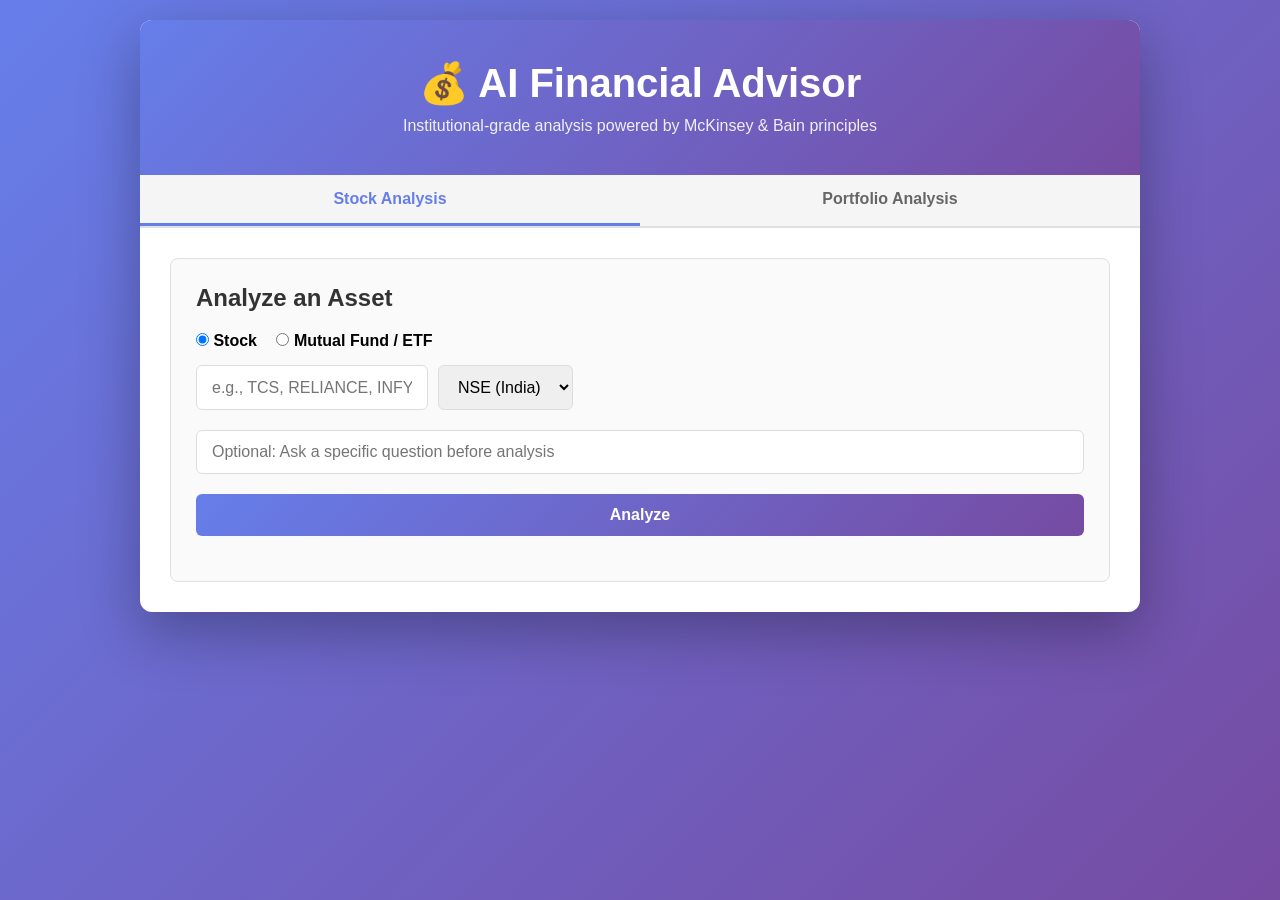
<file: backup/index.html>
<!DOCTYPE html>
<html lang="en">
<head>
    <meta charset="UTF-8">
    <meta name="viewport" content="width=device-width, initial-scale=1.0">
    <title>AI Financial Advisor</title>
    <link rel="stylesheet" href="style.css">
</head>
<body>
    <div class="container">
        <!-- Header -->
        <header class="header">
            <h1>💰 AI Financial Advisor</h1>
            <p class="subtitle">Institutional-grade analysis powered by McKinsey & Bain principles</p>
        </header>

        <!-- Navigation Tabs -->
        <nav class="tabs">
            <button class="tab-btn active" data-tab="stock-tab">Stock Analysis</button>
            <button class="tab-btn" data-tab="portfolio-tab">Portfolio Analysis</button>
        </nav>

        <!-- STOCK ANALYSIS TAB -->
        <section id="stock-tab" class="tab-content active">
            <div class="panel">
                <h2>Analyze an Asset</h2>
                
                <!-- Radio Buttons for Stock vs Mutual Fund -->
                <div style="margin-bottom: 15px;">
                    <label style="margin-right: 15px; font-weight: bold; cursor: pointer;">
                        <input type="radio" name="asset_type" value="stock" checked onchange="toggleHelpText()"> Stock
                    </label>
                    <label style="font-weight: bold; cursor: pointer;">
                        <input type="radio" name="asset_type" value="fund" onchange="toggleHelpText()"> Mutual Fund / ETF
                    </label>
                </div>

                <div class="input-group">
                    <input type="text" id="stock-symbol" placeholder="e.g., TCS, RELIANCE, INFY" />
                    <select id="stock-exchange">
                        <option value="NSE">NSE (India)</option>
                        <option value="BSE">BSE (India)</option>
                        <option value="">US Market</option>
                    </select>
                </div>
                
                <!-- Dynamic Help Text for Mutual Funds -->
                <div id="fund-help-text" style="display: none; font-size: 0.85em; color: #666; margin-top: -10px; margin-bottom: 15px; padding: 10px; background: #f8f9fa; border-radius: 5px; border-left: 3px solid #007bff;">
                    For Indian Mutual Funds, you must use the exact Yahoo Finance ticker.<br>
                    Examples: <strong>0P0000YWL1.BO</strong> (Parag Parikh Flexi), <strong>0P0000XW8F.BO</strong> (Motilal Oswal Midcap).<br>
                    <a href="https://finance.yahoo.com/mutualfunds/" target="_blank" style="color: #007bff; text-decoration: none; font-weight: bold; display: inline-block; margin-top: 5px;">🔍 Find your Mutual Fund ticker on Yahoo Finance</a>
                </div>

                <div class="input-group" style="margin-top: 15px;">
                    <input type="text" id="stock-question" placeholder="Optional: Ask a specific question before analysis" />
                    <button id="analyze-stock-btn" class="btn btn-primary" style="margin-top: 10px; width: 100%;">Analyze</button>
                </div>

                <div id="stock-loading" class="loading hidden" style="margin-top: 15px;">⏳ Fetching data and analysis...</div>
                <div id="stock-error" class="error hidden" style="margin-top: 15px;"></div>
                
                <!-- Result div -->
                <div id="stock-result" class="result hidden" style="margin-top: 20px;"></div>

                <!-- NEW: Follow-up Chat Box (Hidden until analysis is done) -->
                <div id="stock-chat-container" class="hidden" style="margin-top: 20px; border-top: 2px solid #eee; padding-top: 20px;">
                    <h3>Ask a follow-up question about this asset</h3>
                    <div id="stock-chat-history" style="max-height: 200px; overflow-y: auto; margin-bottom: 15px; background: #f9f9f9; padding: 10px; border-radius: 5px;"></div>
                    
                    <div style="display: flex; gap: 10px;">
                        <input type="text" id="followup-question" placeholder="e.g., How will inflation affect this?" style="flex: 1; padding: 10px; border: 1px solid #ccc; border-radius: 4px;">
                        <button id="ask-followup-btn" class="btn btn-primary" style="padding: 10px 20px;">Ask</button>
                    </div>
                    <div id="followup-loading" class="hidden" style="color: #666; margin-top: 10px;">⏳ AI is thinking...</div>
                </div>

            </div>
        </section>

        <!-- PORTFOLIO ANALYSIS TAB -->
        <section id="portfolio-tab" class="tab-content hidden">
            <div class="panel">
                <h2>Analyze Your Portfolio</h2>
                <div class="input-group">
                    <input type="text" id="portfolio-question" placeholder="Optional: Ask about your portfolio strategy" style="width: 100%; margin-bottom: 10px;" />
                    <button id="analyze-portfolio-btn" class="btn btn-primary" style="width: 100%;">Analyze Portfolio</button>
                </div>
                <div id="portfolio-loading" class="loading hidden" style="margin-top: 15px;">⏳ Fetching portfolio and analysis...</div>
                <div id="portfolio-error" class="error hidden" style="margin-top: 15px;"></div>
                <div id="portfolio-result" class="result hidden" style="margin-top: 20px;"></div>
            </div>
        </section>
    </div>

    <script src="script.js"></script>

    <!-- Script to toggle the UI based on Stock vs Fund selection -->
    <script>
        function toggleHelpText() {
            const isFund = document.querySelector('input[name="asset_type"]:checked').value === 'fund';
            
            // Show/hide help text
            document.getElementById('fund-help-text').style.display = isFund ? 'block' : 'none';
            
            // Show/hide the exchange dropdown (Funds usually require the user to type the .BO/.NS suffix directly in the ticker)
            document.getElementById('stock-exchange').style.display = isFund ? 'none' : 'inline-block';
            
            // Update the placeholder to guide the user
            const inputEl = document.getElementById('stock-symbol');
            if (isFund) {
                inputEl.placeholder = "Enter exact Mutual Fund ticker (e.g., 0P0000YWL1.BO)";
            } else {
                inputEl.placeholder = "e.g., TCS, RELIANCE, INFY";
            }
        }
    </script>
</body>
</html>
</file>
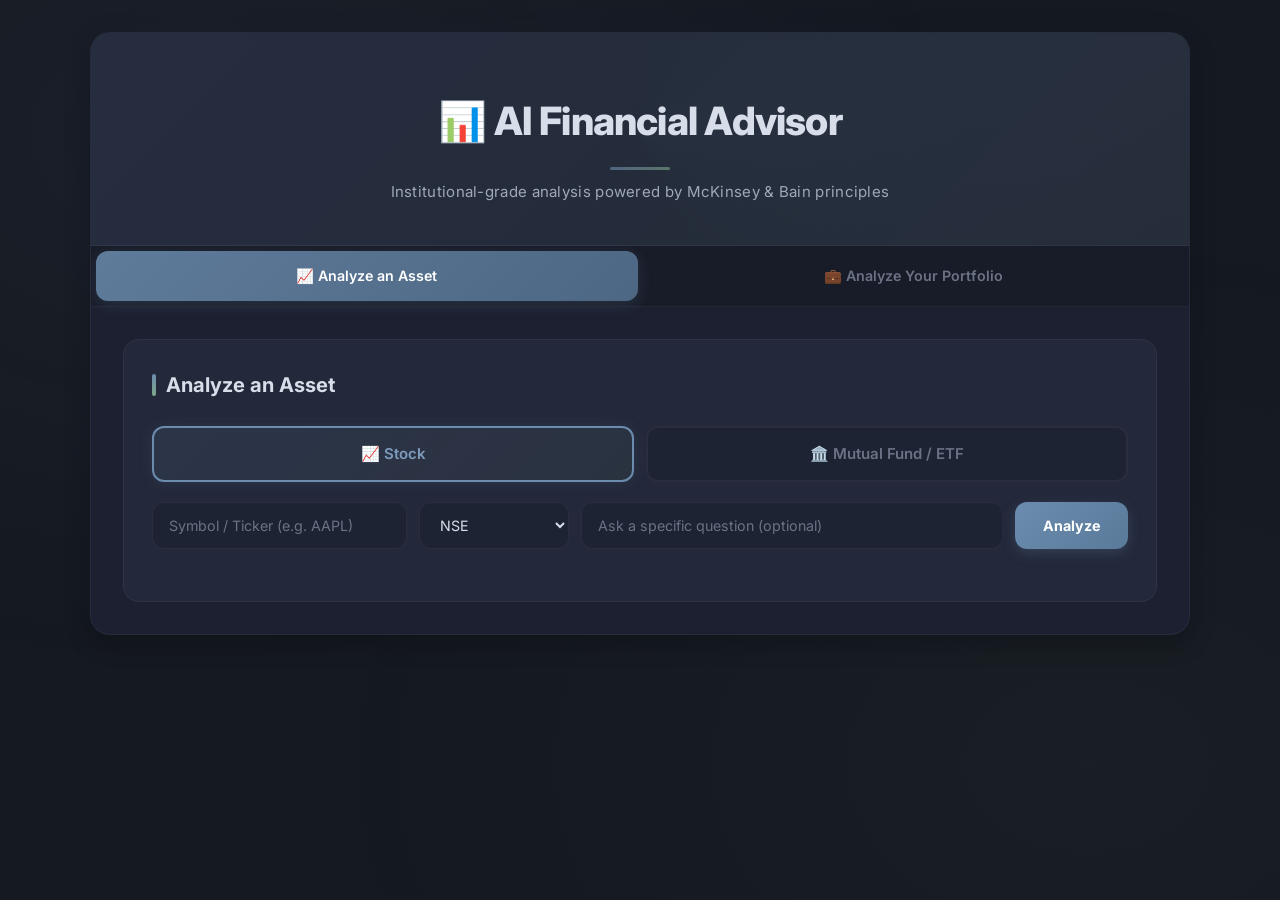
<file: index (4).html>
<!DOCTYPE html>
<html lang="en">
<head>
  <meta charset="UTF-8" />
  <meta name="viewport" content="width=device-width, initial-scale=1.0"/>
  <title>AI Financial Advisor</title>
  <link rel="preconnect" href="https://fonts.googleapis.com">
  <link rel="preconnect" href="https://fonts.gstatic.com" crossorigin>
  <link href="https://fonts.googleapis.com/css2?family=Inter:wght@300;400;500;600;700;800&family=JetBrains+Mono:wght@400;500&display=swap" rel="stylesheet">
  <link rel="stylesheet" href="style.css" />
</head>
<body>

  <div class="container">

    <!-- Header -->
    <header>
      <h1>📊 AI Financial Advisor</h1>
      <p class="subtitle">Institutional-grade analysis powered by McKinsey & Bain principles</p>
    </header>

    <!-- Tabs Navigation -->
    <div class="tabs">
      <button class="tab-btn active" data-tab="analyze-asset">
        <span>📈 Analyze an Asset</span>
      </button>
      <button class="tab-btn" data-tab="analyze-portfolio">
        <span>💼 Analyze Your Portfolio</span>
      </button>
    </div>

    <!-- Tab: Analyze an Asset -->
    <div class="tab-content active" id="analyze-asset">
      <div class="panel">
        <h2>Analyze an Asset</h2>

        <!-- Asset Type Selector -->
        <div class="asset-type-selector">
          <input type="radio" name="asset_type" id="asset-stock" value="stock" checked />
          <label for="asset-stock">📈 Stock</label>
          <input type="radio" name="asset_type" id="asset-fund" value="fund" />
          <label for="asset-fund">🏛️ Mutual Fund / ETF</label>
        </div>

        <!-- Input Group -->
        <div class="input-group">
          <input type="text" id="stock-symbol" placeholder="Symbol / Ticker (e.g. AAPL)" />
          <select id="stock-exchange">
            <option value="NSE">NSE</option>
            <option value="BSE">BSE</option>
            <option value="NYSE">NYSE</option>
            <option value="NASDAQ">NASDAQ</option>
          </select>
          <input type="text" id="stock-question" placeholder="Ask a specific question (optional)" />
          <button class="btn btn-primary" id="analyze-stock-btn">Analyze</button>
        </div>

        <!-- Loading -->
        <div class="loading hidden" id="stock-loading">
          Fetching data and analysis...
        </div>

        <!-- Error -->
        <div class="error hidden" id="stock-error"></div>

        <!-- Result -->
        <div class="result hidden" id="stock-result"></div>

        <!-- Follow-up Chat -->
        <div class="hidden" id="stock-chat-container">
          <h3>💬 Ask a follow-up question about this asset</h3>
          <div class="input-group">
            <input type="text" id="followup-question" placeholder="e.g. What are the main risks?" />
            <button class="btn btn-primary" id="ask-followup-btn">Ask AI</button>
          </div>
          <div class="loading hidden" id="followup-loading">AI is thinking...</div>
          <div id="stock-chat-history"></div>
        </div>
      </div>
    </div>

    <!-- Tab: Analyze Your Portfolio -->
    <div class="tab-content" id="analyze-portfolio">
      <div class="panel">
        <h2>Analyze Your Portfolio</h2>

        <div class="input-group">
          <input type="text" id="portfolio-question" placeholder="Ask about your portfolio (optional)" />
          <button class="btn btn-primary" id="analyze-portfolio-btn">Analyze Portfolio</button>
        </div>

        <!-- Loading -->
        <div class="loading hidden" id="portfolio-loading">
          Fetching portfolio and analysis...
        </div>

        <!-- Error -->
        <div class="error hidden" id="portfolio-error"></div>

        <!-- Result -->
        <div class="result hidden" id="portfolio-result"></div>
      </div>
    </div>

  </div>

  <script src="script.js"></script>
</body>
</html>
</file>
<file: backup/style.css>
* {
    margin: 0;
    padding: 0;
    box-sizing: border-box;
}

body {
    font-family: -apple-system, BlinkMacSystemFont, 'Segoe UI', Roboto, Oxygen, Ubuntu, Cantarell, sans-serif;
    background: linear-gradient(135deg, #667eea 0%, #764ba2 100%);
    min-height: 100vh;
    padding: 20px;
}

.container {
    max-width: 1000px;
    margin: 0 auto;
    background: white;
    border-radius: 12px;
    box-shadow: 0 20px 60px rgba(0, 0, 0, 0.3);
    overflow: hidden;
}

header {
    background: linear-gradient(135deg, #667eea 0%, #764ba2 100%);
    color: white;
    padding: 40px 20px;
    text-align: center;
}

header h1 {
    font-size: 2.5em;
    margin-bottom: 10px;
}

.subtitle {
    font-size: 1em;
    opacity: 0.9;
}

/* Tabs Navigation */
.tabs {
    display: flex;
    border-bottom: 2px solid #e0e0e0;
    background: #f5f5f5;
}

.tab-btn {
    flex: 1;
    padding: 15px;
    border: none;
    background: transparent;
    cursor: pointer;
    font-size: 1em;
    font-weight: 600;
    color: #666;
    transition: all 0.3s ease;
    border-bottom: 3px solid transparent;
}

.tab-btn:hover {
    background: #efefef;
}

.tab-btn.active {
    color: #667eea;
    border-bottom-color: #667eea;
}

/* Tab Content */
.tab-content {
    display: none;
    padding: 30px;
}

.tab-content.active {
    display: block;
}

.panel {
    background: #fafafa;
    padding: 25px;
    border-radius: 8px;
    border: 1px solid #e0e0e0;
}

.panel h2 {
    margin-bottom: 20px;
    color: #333;
    font-size: 1.5em;
}

/* Input Group */
.input-group {
    display: flex;
    gap: 10px;
    flex-wrap: wrap;
    margin-bottom: 20px;
}

.input-group input,
.input-group select {
    padding: 12px 15px;
    border: 1px solid #ddd;
    border-radius: 6px;
    font-size: 1em;
    transition: border-color 0.3s;
}

.input-group input:focus,
.input-group select:focus {
    outline: none;
    border-color: #667eea;
    box-shadow: 0 0 5px rgba(102, 126, 234, 0.3);
}

#stock-symbol {
    flex: 0 1 150px;
}

#stock-exchange {
    flex: 0 1 100px;
}

#stock-question,
#portfolio-question {
    flex: 1;
    min-width: 200px;
}

/* Buttons */
.btn {
    padding: 12px 24px;
    border: none;
    border-radius: 6px;
    font-size: 1em;
    font-weight: 600;
    cursor: pointer;
    transition: all 0.3s ease;
}

.btn-primary {
    background: linear-gradient(135deg, #667eea 0%, #764ba2 100%);
    color: white;
}

.btn-primary:hover {
    transform: translateY(-2px);
    box-shadow: 0 10px 20px rgba(102, 126, 234, 0.3);
}

.btn-primary:active {
    transform: translateY(0);
}

/* Loading, Error, Result */
.loading,
.error,
.result {
    margin-top: 20px;
    padding: 20px;
    border-radius: 8px;
}

.hidden {
    display: none !important;
}

.loading {
    background: #e3f2fd;
    color: #1976d2;
    border-left: 4px solid #1976d2;
}

.error {
    background: #ffebee;
    color: #c62828;
    border-left: 4px solid #c62828;
}

.result {
    background: #f1f8e9;
    color: #33691e;
    border-left: 4px solid #558b2f;
}

/* Analysis Cards */
.analysis-card {
    background: white;
    border: 1px solid #e0e0e0;
    border-radius: 8px;
    padding: 20px;
    margin: 15px 0;
    box-shadow: 0 2px 8px rgba(0, 0, 0, 0.1);
}

.analysis-card h3 {
    color: #667eea;
    margin-bottom: 10px;
    font-size: 1.2em;
}

.analysis-card p {
    line-height: 1.6;
    color: #555;
    margin: 8px 0;
}

.analysis-card ul {
    margin-left: 20px;
    margin-top: 10px;
}

.analysis-card li {
    margin: 8px 0;
    color: #555;
}

.risk-high {
    color: #c62828;
    font-weight: 600;
}

.risk-medium {
    color: #f57c00;
    font-weight: 600;
}

.risk-low {
    color: #388e3c;
    font-weight: 600;
}

.recommendation {
    background: #f3e5f5;
    border-left: 4px solid #764ba2;
    padding: 15px;
    border-radius: 4px;
    margin: 15px 0;
    font-weight: 600;
    color: #764ba2;
}

/* Stock Data Table */
.stock-data-table {
    width: 100%;
    border-collapse: collapse;
    margin: 15px 0;
    background: white;
}

.stock-data-table th,
.stock-data-table td {
    padding: 12px;
    text-align: left;
    border-bottom: 1px solid #ddd;
}

.stock-data-table th {
    background: #667eea;
    color: white;
    font-weight: 600;
}

.stock-data-table tr:hover {
    background: #f5f5f5;
}

/* Responsive */
@media (max-width: 768px) {
    header h1 {
        font-size: 1.8em;
    }

    .input-group {
        flex-direction: column;
    }

    .input-group input,
    .input-group select,
    .btn {
        width: 100%;
    }

    .tabs {
        flex-direction: column;
    }

    .tab-btn {
        border-bottom: none;
        border-right: 3px solid transparent;
    }

    .tab-btn.active {
        border-bottom: none;
        border-right-color: #667eea;
    }
}
</file>
<file: style.css>
/* ═══════════════════════════════════════════════════════
   AI Financial Advisor — Soothing Dark Theme
   Warm slate tones, muted accents, easy on the eyes
   ═══════════════════════════════════════════════════════ */

@import url('https://fonts.googleapis.com/css2?family=Inter:wght@300;400;500;600;700;800&family=JetBrains+Mono:wght@400;500&display=swap');

/* ── CSS Variables ── */
:root {
  /* Soothing dark palette */
  --bg-body:      #151921;
  --bg-surface:   #1c2030;
  --bg-card:      #23283a;
  --bg-elevated:  #2a3045;
  --bg-input:     #1e2333;

  /* Muted accent colors - easy on eyes */
  --primary:      #6b8cae;
  --primary-soft: #7d9bbd;
  --primary-glow: rgba(107, 140, 174, 0.15);
  --accent:       #7da88a;
  --accent-soft:  #8fb89c;
  --accent-glow:  rgba(125, 168, 138, 0.12);

  /* Semantic colors - desaturated */
  --success:      #6fb3a3;
  --success-bg:   rgba(111, 179, 163, 0.08);
  --danger:       #c97a7a;
  --danger-bg:    rgba(201, 122, 122, 0.08);
  --warning:      #c9a86c;

  /* Text - warm, not harsh white */
  --text-primary:   #d8dee9;
  --text-secondary: #a0a8b8;
  --text-muted:     #6b7285;
  --text-inverse:   #1c2030;

  /* Borders - subtle */
  --border:       rgba(160, 168, 184, 0.08);
  --border-hover: rgba(160, 168, 184, 0.15);

  /* Shadows - soft, diffused */
  --shadow-sm: 0 1px 3px rgba(0,0,0,0.2);
  --shadow-md: 0 4px 12px rgba(0,0,0,0.25);
  --shadow-lg: 0 8px 24px rgba(0,0,0,0.3);
  --shadow-glow: 0 0 30px rgba(107, 140, 174, 0.06);

  /* Radii */
  --radius-sm: 8px;
  --radius-md: 12px;
  --radius-lg: 16px;
  --radius-xl: 20px;

  /* Transitions */
  --transition-fast: 0.15s ease;
  --transition-base: 0.3s cubic-bezier(0.4, 0, 0.2, 1);
}

/* ── Reset & Base ── */
* { margin: 0; padding: 0; box-sizing: border-box; }

html { scroll-behavior: smooth; }

body {
  font-family: 'Inter', -apple-system, BlinkMacSystemFont, sans-serif;
  background: var(--bg-body);
  min-height: 100vh;
  padding: 32px 24px;
  color: var(--text-primary);
  line-height: 1.65;
  font-size: 15px;
  overflow-x: hidden;
  -webkit-font-smoothing: antialiased;
  -moz-osx-font-smoothing: grayscale;
}

/* Subtle warm gradient background */
body::before {
  content: '';
  position: fixed;
  inset: 0;
  z-index: -2;
  background:
    radial-gradient(ellipse at 15% 15%, rgba(107, 140, 174, 0.06) 0%, transparent 50%),
    radial-gradient(ellipse at 85% 85%, rgba(125, 168, 138, 0.04) 0%, transparent 50%);
}

/* ── Floating Particles ── */
.particles {
  position: fixed;
  inset: 0;
  z-index: -1;
  pointer-events: none;
  overflow: hidden;
}

.particle {
  position: absolute;
  width: 3px;
  height: 3px;
  background: rgba(107, 140, 174, 0.25);
  border-radius: 50%;
  animation: floatUp linear infinite;
  box-shadow: 0 0 8px rgba(107, 140, 174, 0.15);
}

.particle:nth-child(1)  { left: 8%;  animation-duration: 18s; animation-delay: 0s; }
.particle:nth-child(2)  { left: 18%; animation-duration: 22s; animation-delay: 3s; background: rgba(125, 168, 138, 0.2); }
.particle:nth-child(3)  { left: 28%; animation-duration: 16s; animation-delay: 1s; }
.particle:nth-child(4)  { left: 38%; animation-duration: 24s; animation-delay: 5s; background: rgba(201, 168, 108, 0.15); }
.particle:nth-child(5)  { left: 48%; animation-duration: 20s; animation-delay: 2s; }
.particle:nth-child(6)  { left: 58%; animation-duration: 17s; animation-delay: 4s; background: rgba(125, 168, 138, 0.18); }
.particle:nth-child(7)  { left: 68%; animation-duration: 25s; animation-delay: 1s; }
.particle:nth-child(8)  { left: 78%; animation-duration: 19s; animation-delay: 6s; }
.particle:nth-child(9)  { left: 88%; animation-duration: 15s; animation-delay: 3s; background: rgba(125, 168, 138, 0.2); }
.particle:nth-child(10) { left: 12%; animation-duration: 21s; animation-delay: 7s; }
.particle:nth-child(11) { left: 32%; animation-duration: 14s; animation-delay: 2s; }
.particle:nth-child(12) { left: 52%; animation-duration: 23s; animation-delay: 5s; }
.particle:nth-child(13) { left: 72%; animation-duration: 16s; animation-delay: 8s; }
.particle:nth-child(14) { left: 42%; animation-duration: 20s; animation-delay: 4s; }
.particle:nth-child(15) { left: 82%; animation-duration: 18s; animation-delay: 1s; }

@keyframes floatUp {
  0%   { transform: translateY(100vh) scale(0); opacity: 0; }
  10%  { opacity: 1; }
  90%  { opacity: 0.6; }
  100% { transform: translateY(-10vh) scale(1); opacity: 0; }
}

/* ── Background Ticker ── */
.ticker-bg {
  position: fixed;
  bottom: 0;
  left: 0;
  right: 0;
  z-index: -1;
  padding: 10px 0;
  background: linear-gradient(to top, rgba(21, 25, 33, 0.95), transparent);
  display: flex;
  gap: 48px;
  overflow: hidden;
  white-space: nowrap;
  pointer-events: none;
  opacity: 0.25;
}

.ticker-bg span {
  font-family: 'JetBrains Mono', monospace;
  font-size: 0.75em;
  font-weight: 500;
  color: var(--text-muted);
  animation: tickerScroll 35s linear infinite;
  flex-shrink: 0;
}

@keyframes tickerScroll {
  0% { transform: translateX(0); }
  100% { transform: translateX(-50vw); }
}

/* ── Container ── */
.container {
  max-width: 1100px;
  margin: 0 auto;
  background: var(--bg-surface);
  border-radius: var(--radius-xl);
  border: 1px solid var(--border);
  box-shadow: var(--shadow-lg), var(--shadow-glow);
  overflow: hidden;
  animation: containerEnter 0.7s cubic-bezier(0.16, 1, 0.3, 1);
}

@keyframes containerEnter {
  from { opacity: 0; transform: translateY(30px); }
  to   { opacity: 1; transform: translateY(0); }
}

/* ═══════════════════════════════════════════════════════
   MARKET TICKER BAR
   ═══════════════════════════════════════════════════════ */

.ticker-wrapper {
  width: 100%;
  overflow: hidden;
  background: linear-gradient(90deg, rgba(107, 140, 174, 0.08), rgba(125, 168, 138, 0.05));
  border-bottom: 1px solid var(--border);
  padding: 10px 0;
}

.ticker-track {
  display: inline-flex;
  align-items: center;
  gap: 0;
  animation: ticker-scroll 40s linear infinite;
  white-space: nowrap;
  padding-left: 100%;
}

.ticker-wrapper:hover .ticker-track {
  animation-play-state: paused;
}

@keyframes ticker-scroll {
  0%   { transform: translateX(0); }
  100% { transform: translateX(-100%); }
}

.ticker-item {
  display: inline-flex;
  align-items: center;
  gap: 10px;
  padding: 0 20px;
  font-family: 'JetBrains Mono', monospace;
  font-size: 0.82em;
}

.ticker-label {
  color: var(--text-muted);
  font-weight: 500;
}

.ticker-price {
  color: var(--text-primary);
  font-weight: 600;
}

.ticker-change {
  font-weight: 700;
  padding: 2px 8px;
  border-radius: 12px;
  font-size: 0.85em;
}

.ticker-change.up {
  color: var(--success);
  background: var(--success-bg);
}

.ticker-change.down {
  color: var(--danger);
  background: var(--danger-bg);
}

.ticker-loading {
  padding: 0 24px;
  color: var(--text-muted);
  font-size: 0.85em;
}

.ticker-divider {
  color: var(--border-hover);
  padding: 0 4px;
}

/* ═══════════════════════════════════════════════════════
   HEADER
   ═══════════════════════════════════════════════════════ */

header {
  position: relative;
  background: linear-gradient(135deg, rgba(107, 140, 174, 0.12) 0%, rgba(125, 168, 138, 0.08) 100%);
  padding: 56px 32px 40px;
  text-align: center;
  border-bottom: 1px solid var(--border);
  overflow: hidden;
}

header::before {
  content: '';
  position: absolute;
  top: -60%;
  left: -60%;
  width: 220%;
  height: 220%;
  background: conic-gradient(from 0deg at 50% 50%, transparent 0deg, rgba(107, 140, 174, 0.04) 80deg, transparent 160deg);
  animation: headerRotate 30s linear infinite;
  pointer-events: none;
}

@keyframes headerRotate {
  to { transform: rotate(360deg); }
}

header h1 {
  position: relative;
  font-size: 2.6em;
  font-weight: 800;
  margin-bottom: 10px;
  letter-spacing: -0.02em;
  color: var(--text-primary);
}

header h1::after {
  content: '';
  display: block;
  width: 60px;
  height: 3px;
  background: linear-gradient(90deg, var(--primary), var(--accent));
  border-radius: 2px;
  margin: 14px auto 0;
  opacity: 0.6;
}

.subtitle {
  position: relative;
  font-size: 1em;
  color: var(--text-secondary);
  font-weight: 400;
  letter-spacing: 0.02em;
  max-width: 500px;
  margin: 0 auto;
}

/* Hero Illustration */
.hero-illustration {
  position: absolute;
  top: 50%;
  right: 6%;
  transform: translateY(-50%);
  width: 200px;
  height: 130px;
  opacity: 0.18;
  pointer-events: none;
}

.hero-chart { width: 100%; height: 100%; }

.chart-line {
  stroke-dasharray: 300;
  stroke-dashoffset: 300;
  animation: drawLine 3s ease forwards;
}

@keyframes drawLine {
  to { stroke-dashoffset: 0; }
}

.chart-dot {
  opacity: 0;
  animation: dotPop 0.4s ease forwards;
}
.chart-dot:nth-child(6)  { animation-delay: 0.5s; }
.chart-dot:nth-child(7)  { animation-delay: 0.8s; }
.chart-dot:nth-child(8)  { animation-delay: 1.1s; }
.chart-dot:nth-child(9)  { animation-delay: 1.4s; }
.chart-dot:nth-child(10) { animation-delay: 1.7s; }

@keyframes dotPop {
  0%   { opacity: 0; transform: scale(0); }
  70%  { opacity: 1; transform: scale(1.3); }
  100% { opacity: 1; transform: scale(1); }
}

.chart-bar {
  transform-origin: bottom;
  transform: scaleY(0);
  animation: barGrow 0.6s ease forwards;
}
.chart-bar:nth-of-type(11) { animation-delay: 0.1s; }
.chart-bar:nth-of-type(12) { animation-delay: 0.15s; }
.chart-bar:nth-of-type(13) { animation-delay: 0.2s; }
.chart-bar:nth-of-type(14) { animation-delay: 0.25s; }
.chart-bar:nth-of-type(15) { animation-delay: 0.3s; }
.chart-bar:nth-of-type(16) { animation-delay: 0.35s; }
.chart-bar:nth-of-type(17) { animation-delay: 0.4s; }
.chart-bar:nth-of-type(18) { animation-delay: 0.45s; }
.chart-bar:nth-of-type(19) { animation-delay: 0.5s; }
.chart-bar:nth-of-type(20) { animation-delay: 0.55s; }

@keyframes barGrow {
  to { transform: scaleY(1); }
}

.chart-area {
  opacity: 0;
  animation: areaFade 1.5s ease 1s forwards;
}

@keyframes areaFade {
  to { opacity: 0.25; }
}

/* Hero Stats */
.hero-stats {
  display: flex;
  justify-content: center;
  align-items: center;
  gap: 40px;
  margin-top: 28px;
  position: relative;
  z-index: 1;
}

.stat-item {
  display: flex;
  flex-direction: column;
  align-items: center;
  gap: 4px;
  animation: statFadeIn 0.7s ease 0.4s both;
}
.stat-item:nth-child(3) { animation-delay: 0.55s; }
.stat-item:nth-child(5) { animation-delay: 0.7s; }

@keyframes statFadeIn {
  from { opacity: 0; transform: translateY(8px); }
  to   { opacity: 1; transform: translateY(0); }
}

.stat-icon { font-size: 1.2em; }

.stat-value {
  font-size: 1.5em;
  font-weight: 800;
  color: var(--text-primary);
  font-family: 'JetBrains Mono', monospace;
  line-height: 1.2;
}

.stat-label {
  font-size: 0.72em;
  color: var(--text-muted);
  text-transform: uppercase;
  letter-spacing: 1.2px;
  font-weight: 600;
}

.stat-divider {
  width: 1px;
  height: 36px;
  background: linear-gradient(to bottom, transparent, var(--border-hover), transparent);
}

/* ═══════════════════════════════════════════════════════
   AI MARKET ADVISOR FLOATING CHAT
   ═══════════════════════════════════════════════════════ */

.advisor-fab {
  position: fixed;
  bottom: 28px;
  right: 28px;
  width: 60px;
  height: 60px;
  border-radius: 50%;
  background: linear-gradient(135deg, var(--primary), #5a7a9a);
  color: white;
  font-size: 24px;
  display: flex;
  align-items: center;
  justify-content: center;
  cursor: pointer;
  box-shadow: 0 4px 20px rgba(0,0,0,0.3), 0 0 15px rgba(107, 140, 174, 0.2);
  z-index: 1000;
  transition: all var(--transition-base);
  border: none;
}

.advisor-fab:hover {
  transform: scale(1.08) translateY(-2px);
  box-shadow: 0 6px 28px rgba(0,0,0,0.35), 0 0 20px rgba(107, 140, 174, 0.25);
}

.advisor-fab-label {
  position: absolute;
  right: 70px;
  background: var(--bg-elevated);
  color: var(--text-secondary);
  padding: 6px 14px;
  border-radius: var(--radius-sm);
  font-size: 12px;
  font-weight: 600;
  white-space: nowrap;
  opacity: 0;
  transform: translateX(10px);
  transition: all var(--transition-base);
  pointer-events: none;
  border: 1px solid var(--border);
}

.advisor-fab:hover .advisor-fab-label {
  opacity: 1;
  transform: translateX(0);
}

/* Chat Window */
.advisor-chat-container {
  position: fixed;
  bottom: 100px;
  right: 28px;
  width: 380px;
  max-width: calc(100vw - 56px);
  height: 520px;
  max-height: calc(100vh - 140px);
  background: var(--bg-surface);
  border-radius: var(--radius-lg);
  border: 1px solid var(--border);
  box-shadow: var(--shadow-lg), 0 0 40px rgba(0,0,0,0.3);
  z-index: 999;
  display: none;
  flex-direction: column;
  overflow: hidden;
}

.advisor-chat-container.open {
  display: flex;
  animation: advisorSlideUp 0.25s ease;
}

@keyframes advisorSlideUp {
  from { opacity: 0; transform: translateY(16px) scale(0.97); }
  to   { opacity: 1; transform: translateY(0) scale(1); }
}

/* Header */
.advisor-chat-header {
  background: linear-gradient(135deg, rgba(107, 140, 174, 0.9), rgba(90, 122, 154, 0.95));
  padding: 16px 20px;
  display: flex;
  justify-content: space-between;
  align-items: center;
  flex-shrink: 0;
}

.advisor-header-left {
  display: flex;
  align-items: center;
  gap: 12px;
}

.advisor-avatar {
  font-size: 22px;
  width: 40px;
  height: 40px;
  display: flex;
  align-items: center;
  justify-content: center;
  background: rgba(255,255,255,0.12);
  border-radius: 50%;
}

.advisor-title {
  font-size: 14px;
  font-weight: 700;
  color: white;
}

.advisor-subtitle {
  font-size: 11px;
  color: rgba(255,255,255,0.7);
  margin-top: 2px;
}

.advisor-close-btn {
  background: rgba(255,255,255,0.1);
  border: none;
  color: white;
  width: 32px;
  height: 32px;
  border-radius: 50%;
  cursor: pointer;
  font-size: 16px;
  display: flex;
  align-items: center;
  justify-content: center;
  transition: all var(--transition-fast);
}

.advisor-close-btn:hover {
  background: rgba(255,255,255,0.2);
}

/* Messages */
.advisor-messages {
  flex: 1;
  overflow-y: auto;
  padding: 20px;
  display: flex;
  flex-direction: column;
  gap: 14px;
  scrollbar-width: thin;
  scrollbar-color: var(--primary) transparent;
}

.advisor-messages::-webkit-scrollbar { width: 5px; }
.advisor-messages::-webkit-scrollbar-track { background: transparent; }
.advisor-messages::-webkit-scrollbar-thumb {
  background: var(--primary);
  border-radius: 3px;
}

.advisor-msg {
  display: flex;
  max-width: 100%;
  animation: msgAppear 0.3s ease;
}

@keyframes msgAppear {
  from { opacity: 0; transform: translateY(6px); }
  to   { opacity: 1; transform: translateY(0); }
}

.advisor-msg.user { justify-content: flex-end; }
.advisor-msg.bot  { justify-content: flex-start; }

.advisor-bubble {
  max-width: 85%;
  padding: 12px 16px;
  border-radius: 14px;
  font-size: 13.5px;
  line-height: 1.6;
  word-wrap: break-word;
}

.advisor-msg.bot .advisor-bubble {
  background: var(--bg-elevated);
  color: var(--text-secondary);
  border: 1px solid var(--border);
  border-bottom-left-radius: 4px;
}

.advisor-msg.user .advisor-bubble {
  background: linear-gradient(135deg, var(--primary), #5a7a9a);
  color: white;
  border-bottom-right-radius: 4px;
}

/* Stock Recommendation Cards inside advisor */
.advisor-stock-list {
  display: flex;
  flex-wrap: wrap;
  gap: 8px;
  margin-top: 10px;
}

.advisor-stock-card {
  background: var(--bg-card);
  border: 1px solid var(--border);
  border-radius: var(--radius-sm);
  padding: 10px 14px;
  font-size: 12px;
  cursor: pointer;
  transition: all var(--transition-fast);
  min-width: 140px;
}

.advisor-stock-card:hover {
  border-color: var(--border-hover);
  transform: translateY(-1px);
  box-shadow: var(--shadow-sm);
}

.advisor-stock-symbol {
  font-weight: 700;
  color: var(--text-primary);
  font-family: 'JetBrains Mono', monospace;
  font-size: 13px;
}

.advisor-stock-name {
  color: var(--text-muted);
  font-size: 11px;
  margin-top: 2px;
}

.advisor-stock-reason {
  color: var(--text-secondary);
  margin-top: 6px;
  font-size: 11.5px;
  line-height: 1.5;
}

.advisor-stock-arrow {
  font-size: 14px;
  margin-left: 4px;
}

/* Typing indicator */
.advisor-typing {
  display: flex;
  gap: 4px;
  padding: 12px 16px;
}

.advisor-typing span {
  width: 7px;
  height: 7px;
  background: var(--text-muted);
  border-radius: 50%;
  animation: typingBounce 1.2s ease infinite;
}

.advisor-typing span:nth-child(2) { animation-delay: 0.15s; }
.advisor-typing span:nth-child(3) { animation-delay: 0.3s; }

@keyframes typingBounce {
  0%, 60%, 100% { transform: translateY(0); }
  30% { transform: translateY(-6px); }
}

/* Input Area */
.advisor-input-area {
  display: flex;
  gap: 10px;
  padding: 14px 18px;
  border-top: 1px solid var(--border);
  background: var(--bg-card);
  flex-shrink: 0;
}

.advisor-input {
  flex: 1;
  padding: 11px 16px;
  border: 1.5px solid var(--border);
  border-radius: var(--radius-md);
  background: var(--bg-input);
  color: var(--text-primary);
  font-size: 13.5px;
  font-family: inherit;
  outline: none;
  transition: all var(--transition-fast);
}

.advisor-input::placeholder { color: var(--text-muted); }

.advisor-input:focus {
  border-color: var(--primary);
  box-shadow: 0 0 0 3px var(--primary-glow);
}

.advisor-send-btn {
  width: 42px;
  height: 42px;
  border-radius: 50%;
  border: none;
  background: linear-gradient(135deg, var(--primary), #5a7a9a);
  color: white;
  font-size: 16px;
  cursor: pointer;
  display: flex;
  align-items: center;
  justify-content: center;
  transition: all var(--transition-fast);
  flex-shrink: 0;
}

.advisor-send-btn:hover {
  transform: scale(1.05);
  box-shadow: 0 4px 12px rgba(107, 140, 174, 0.3);
}

/* ═══════════════════════════════════════════════════════
   SECTOR MARKET SCANNER
   ═══════════════════════════════════════════════════════ */

#sector-scanner-container {
  margin: 24px;
  padding: 24px;
  background: linear-gradient(135deg, rgba(107, 140, 174, 0.06), rgba(125, 168, 138, 0.04));
  border-radius: var(--radius-lg);
  border: 1px solid var(--border);
  animation: fadeIn 0.5s ease;
}

@keyframes fadeIn {
  from { opacity: 0; transform: translateY(8px); }
  to   { opacity: 1; transform: translateY(0); }
}

.scanner-header {
  display: flex;
  justify-content: space-between;
  align-items: center;
  margin-bottom: 20px;
  flex-wrap: wrap;
  gap: 12px;
}

.scanner-header h2 {
  margin: 0;
  font-size: 1.1em;
  font-weight: 700;
  color: var(--text-primary);
}

#sector-select {
  padding: 10px 16px;
  border-radius: var(--radius-md);
  border: 1px solid var(--border);
  background: var(--bg-input);
  color: var(--text-primary);
  font-weight: 600;
  cursor: pointer;
  font-family: inherit;
  font-size: 0.9em;
  outline: none;
  transition: all var(--transition-fast);
}

#sector-select:focus {
  border-color: var(--primary);
  box-shadow: 0 0 0 3px var(--primary-glow);
}

.scanner-grid {
  display: grid;
  grid-template-columns: 1fr 1fr;
  gap: 16px;
}

.scanner-card {
  background: var(--bg-card);
  border-radius: var(--radius-md);
  padding: 20px;
  border: 1px solid var(--border);
  transition: all var(--transition-base);
}

.scanner-card:hover {
  border-color: var(--border-hover);
  box-shadow: var(--shadow-glow);
}

.scanner-card h3 {
  margin: 0 0 14px 0;
  font-size: 0.8em;
  text-transform: uppercase;
  letter-spacing: 1px;
  font-weight: 700;
}

.scanner-card.gainers h3 { color: var(--success); }
.scanner-card.losers h3 { color: var(--danger); }

.scanner-loading {
  font-size: 0.85em;
  color: var(--text-muted);
  padding: 8px 0;
}

#sector-gainers-list,
#sector-losers-list {
  display: flex;
  flex-direction: column;
  gap: 8px;
}

/* Sector Mover Buttons */
.sector-mover-btn {
  display: flex;
  align-items: center;
  width: 100%;
  padding: 12px 14px;
  border: 1px solid var(--border);
  border-radius: var(--radius-md);
  background: var(--bg-input);
  cursor: pointer;
  transition: all var(--transition-base);
  text-align: left;
  font-family: inherit;
}

.sector-mover-btn:hover {
  transform: translateY(-1px);
  border-color: var(--border-hover);
  box-shadow: var(--shadow-sm);
}

.sector-mover-btn.gainer:hover {
  border-color: rgba(111, 179, 163, 0.3);
}

.sector-mover-btn.loser:hover {
  border-color: rgba(201, 122, 122, 0.3);
}

.sm-content {
  display: flex;
  flex-direction: column;
  width: 100%;
}

.sm-row {
  display: flex;
  justify-content: space-between;
  align-items: center;
  gap: 8px;
}

.sm-symbol {
  font-size: 0.85em;
  font-weight: 700;
  color: var(--text-primary);
  letter-spacing: 0.3px;
  font-family: 'JetBrains Mono', monospace;
}

.sm-change {
  font-size: 0.8em;
  font-weight: 700;
  padding: 3px 10px;
  border-radius: 20px;
  white-space: nowrap;
  font-family: 'JetBrains Mono', monospace;
}

.sm-change-up {
  color: var(--success);
  background: var(--success-bg);
}

.sm-change-down {
  color: var(--danger);
  background: var(--danger-bg);
}

.sm-name {
  font-size: 0.75em;
  color: var(--text-muted);
  margin-top: 4px;
  white-space: nowrap;
  overflow: hidden;
  text-overflow: ellipsis;
}

/* ═══════════════════════════════════════════════════════
   TABS
   ═══════════════════════════════════════════════════════ */

.tabs {
  display: flex;
  border-bottom: 1px solid var(--border);
  background: rgba(21, 25, 33, 0.5);
  padding: 5px;
  gap: 5px;
}

.tab-btn {
  flex: 1;
  padding: 16px 20px;
  border: none;
  background: transparent;
  cursor: pointer;
  font-size: 0.95em;
  font-weight: 600;
  color: var(--text-muted);
  transition: all var(--transition-base);
  border-radius: var(--radius-md);
  position: relative;
  font-family: inherit;
}

.tab-btn:hover {
  color: var(--text-secondary);
  background: rgba(255,255,255,0.02);
}

.tab-btn.active {
  color: white;
  background: linear-gradient(135deg, rgba(107, 140, 174, 0.85), rgba(90, 122, 154, 0.8));
  box-shadow: 0 4px 15px rgba(107, 140, 174, 0.2);
}

.tab-btn span { position: relative; z-index: 1; }

/* ═══════════════════════════════════════════════════════
   TAB CONTENT & PANELS
   ═══════════════════════════════════════════════════════ */

.tab-content {
  display: none;
  padding: 32px;
  animation: tabFadeIn 0.35s ease;
}

.tab-content.active { display: block; }

@keyframes tabFadeIn {
  from { opacity: 0; transform: translateY(8px); }
  to   { opacity: 1; transform: translateY(0); }
}

.panel {
  background: var(--bg-card);
  padding: 28px;
  border-radius: var(--radius-lg);
  border: 1px solid var(--border);
  transition: all var(--transition-base);
}

.panel:hover {
  border-color: var(--border-hover);
  box-shadow: var(--shadow-glow);
}

.panel h2 {
  margin-bottom: 24px;
  color: var(--text-primary);
  font-size: 1.35em;
  font-weight: 700;
  display: flex;
  align-items: center;
  gap: 10px;
}

.panel h2::before {
  content: '';
  display: inline-block;
  width: 4px;
  height: 22px;
  background: linear-gradient(to bottom, var(--primary), var(--accent));
  border-radius: 2px;
}

/* ═══════════════════════════════════════════════════════
   ASSET TYPE SELECTOR
   ═══════════════════════════════════════════════════════ */

.asset-type-selector {
  display: flex;
  gap: 12px;
  margin-bottom: 20px;
}

.asset-type-selector label {
  flex: 1;
  padding: 14px 20px;
  background: var(--bg-input);
  border: 2px solid var(--border);
  border-radius: var(--radius-md);
  cursor: pointer;
  text-align: center;
  font-weight: 600;
  color: var(--text-muted);
  transition: all var(--transition-base);
  display: flex;
  align-items: center;
  justify-content: center;
  gap: 8px;
}

.asset-type-selector label:hover {
  border-color: var(--border-hover);
  color: var(--text-secondary);
}

.asset-type-selector input[type="radio"] { display: none; }

.asset-type-selector input[type="radio"]:checked + label {
  background: linear-gradient(135deg, rgba(107, 140, 174, 0.12), rgba(125, 168, 138, 0.08));
  border-color: var(--primary);
  color: var(--primary-soft);
  box-shadow: 0 0 15px var(--primary-glow);
}

/* ═══════════════════════════════════════════════════════
   INPUTS & BUTTONS
   ═══════════════════════════════════════════════════════ */

.input-group {
  display: flex;
  gap: 12px;
  flex-wrap: wrap;
  margin-bottom: 24px;
  align-items: stretch;
}

.input-group input,
.input-group select {
  padding: 13px 16px;
  border: 1.5px solid var(--border);
  border-radius: var(--radius-md);
  font-size: 0.95em;
  transition: all var(--transition-base);
  background: var(--bg-input);
  color: var(--text-primary);
  font-family: inherit;
}

.input-group input::placeholder { color: var(--text-muted); }

.input-group input:focus,
.input-group select:focus {
  outline: none;
  border-color: var(--primary);
  box-shadow: 0 0 0 3px var(--primary-glow);
}

#stock-symbol { flex: 0 1 180px; }
#stock-exchange { flex: 0 1 150px; }
#stock-question,
#portfolio-question { flex: 1; min-width: 250px; }

.btn {
  padding: 13px 28px;
  border: none;
  border-radius: var(--radius-md);
  font-size: 0.95em;
  font-weight: 700;
  cursor: pointer;
  transition: all var(--transition-base);
  font-family: inherit;
  position: relative;
  overflow: hidden;
}

.btn::after {
  content: '';
  position: absolute;
  top: 50%;
  left: 50%;
  width: 0;
  height: 0;
  background: rgba(255,255,255,0.15);
  border-radius: 50%;
  transform: translate(-50%, -50%);
  transition: width 0.5s ease, height 0.5s ease;
}

.btn:active::after { width: 350px; height: 350px; }

.btn:disabled { opacity: 0.4; cursor: not-allowed; }

.btn-primary {
  background: linear-gradient(135deg, var(--primary), #5a7a9a);
  color: white;
  box-shadow: 0 4px 14px rgba(107, 140, 174, 0.25);
}

.btn-primary:hover {
  transform: translateY(-1px);
  box-shadow: 0 6px 20px rgba(107, 140, 174, 0.35);
}

/* ═══════════════════════════════════════════════════════
   LOADING, ERROR, RESULT
   ═══════════════════════════════════════════════════════ */

.loading,
.error,
.result {
  margin-top: 24px;
  padding: 20px 24px;
  border-radius: var(--radius-lg);
  animation: messageSlideIn 0.35s ease;
}

@keyframes messageSlideIn {
  from { opacity: 0; transform: translateY(-8px); }
  to   { opacity: 1; transform: translateY(0); }
}

.hidden { display: none !important; }

.loading {
  background: rgba(107, 140, 174, 0.06);
  color: var(--primary-soft);
  border: 1px solid rgba(107, 140, 174, 0.15);
  display: flex;
  align-items: center;
  gap: 12px;
}

.loading::before {
  content: '';
  width: 18px;
  height: 18px;
  border: 2px solid rgba(107, 140, 174, 0.15);
  border-top-color: var(--primary);
  border-radius: 50%;
  animation: spin 0.8s linear infinite;
  flex-shrink: 0;
}

@keyframes spin { to { transform: rotate(360deg); } }

.error {
  background: var(--danger-bg);
  color: #e8a0a0;
  border: 1px solid rgba(201, 122, 122, 0.15);
}

.result {
  background: var(--success-bg);
  color: #8fd4c4;
  border: 1px solid rgba(111, 179, 163, 0.15);
}

/* ═══════════════════════════════════════════════════════
   CHART CONTAINER
   ═══════════════════════════════════════════════════════ */

#chart-container {
  margin-top: 24px;
  background: var(--bg-input);
  padding: 20px;
  border-radius: var(--radius-md);
  border: 1px solid var(--border);
}

#chart-container > div {
  display: flex;
  gap: 20px;
  width: 100%;
  height: 320px;
}

#chart-container > div > div {
  flex: 1;
  min-width: 0;
  position: relative;
  height: 100%;
}

#chart-container canvas {
  max-height: 100% !important;
}

/* ═══════════════════════════════════════════════════════
   ANALYSIS CARDS
   ═══════════════════════════════════════════════════════ */

.analysis-card {
  background: var(--bg-card);
  border: 1px solid var(--border);
  border-radius: var(--radius-lg);
  padding: 24px;
  margin: 16px 0;
  box-shadow: var(--shadow-sm);
  transition: all var(--transition-base);
  animation: cardEnter 0.45s ease backwards;
}

.analysis-card:nth-child(1) { animation-delay: 0.04s; }
.analysis-card:nth-child(2) { animation-delay: 0.08s; }
.analysis-card:nth-child(3) { animation-delay: 0.12s; }
.analysis-card:nth-child(4) { animation-delay: 0.16s; }

@keyframes cardEnter {
  from { opacity: 0; transform: translateY(16px); }
  to   { opacity: 1; transform: translateY(0); }
}

.analysis-card:hover {
  transform: translateY(-2px);
  box-shadow: var(--shadow-md), 0 0 20px rgba(107, 140, 174, 0.05);
  border-color: var(--border-hover);
}

.analysis-card h3 {
  color: var(--primary-soft);
  margin-bottom: 14px;
  font-size: 1.1em;
  font-weight: 700;
  display: flex;
  align-items: center;
  gap: 8px;
}

.analysis-card h3::before {
  content: '';
  width: 7px;
  height: 7px;
  background: var(--accent);
  border-radius: 50%;
  box-shadow: 0 0 6px var(--accent-glow);
}

.analysis-card p {
  line-height: 1.7;
  color: var(--text-secondary);
  margin: 10px 0;
}

.analysis-card ul {
  margin-left: 22px;
  margin-top: 10px;
}

.analysis-card li {
  margin: 8px 0;
  color: var(--text-secondary);
}

.analysis-card li::marker { color: var(--primary-soft); }

/* Risk colors */
.risk-high {
  color: #e8a0a0;
  font-weight: 700;
  background: rgba(201, 122, 122, 0.1);
  padding: 2px 8px;
  border-radius: 4px;
}

.risk-medium {
  color: #d4b88a;
  font-weight: 700;
  background: rgba(201, 168, 108, 0.1);
  padding: 2px 8px;
  border-radius: 4px;
}

.risk-low {
  color: #8fd4c4;
  font-weight: 700;
  background: rgba(111, 179, 163, 0.1);
  padding: 2px 8px;
  border-radius: 4px;
}

/* Recommendation box */
.recommendation {
  background: linear-gradient(135deg, rgba(107, 140, 174, 0.1), rgba(125, 168, 138, 0.06));
  border: 1px solid rgba(107, 140, 174, 0.2);
  border-left: 3px solid var(--primary);
  padding: 18px 20px;
  border-radius: var(--radius-md);
  margin: 16px 0;
  font-weight: 700;
  color: var(--primary-soft);
  position: relative;
  overflow: hidden;
}

.recommendation::before {
  content: '';
  position: absolute;
  top: 0;
  left: 0;
  width: 100%;
  height: 100%;
  background: linear-gradient(90deg, transparent, rgba(107, 140, 174, 0.03), transparent);
  animation: shimmer 4s infinite;
}

@keyframes shimmer {
  0% { transform: translateX(-100%); }
  100% { transform: translateX(100%); }
}

/* ═══════════════════════════════════════════════════════
   DATA TABLES
   ═══════════════════════════════════════════════════════ */

.stock-data-table {
  width: 100%;
  border-collapse: separate;
  border-spacing: 0;
  margin: 18px 0;
  background: var(--bg-card);
  border-radius: var(--radius-md);
  overflow: hidden;
  border: 1px solid var(--border);
}

.stock-data-table th,
.stock-data-table td {
  padding: 13px 16px;
  text-align: left;
}

.stock-data-table th {
  background: linear-gradient(135deg, rgba(107, 140, 174, 0.18), rgba(90, 122, 154, 0.12));
  color: var(--text-primary);
  font-weight: 700;
  font-size: 0.8em;
  text-transform: uppercase;
  letter-spacing: 0.6px;
  border-bottom: 1px solid var(--border);
}

.stock-data-table td {
  border-bottom: 1px solid var(--border);
  color: var(--text-secondary);
  font-family: 'JetBrains Mono', monospace;
  font-size: 0.88em;
}

.stock-data-table tr:last-child td { border-bottom: none; }

.stock-data-table tr {
  transition: background var(--transition-fast);
}

.stock-data-table tr:hover {
  background: rgba(107, 140, 174, 0.04);
}

/* ═══════════════════════════════════════════════════════
   FOLLOW-UP CHAT
   ═══════════════════════════════════════════════════════ */

#stock-chat-container {
  margin-top: 28px;
  padding-top: 28px;
  border-top: 1px solid var(--border);
  animation: fadeIn 0.4s ease;
}

#stock-chat-container h3 {
  color: var(--text-primary);
  margin-bottom: 16px;
  font-size: 1.05em;
  font-weight: 700;
}

#stock-chat-history {
  background: var(--bg-input) !important;
  border: 1px solid var(--border);
  border-radius: var(--radius-lg);
  padding: 16px;
  max-height: 380px;
  overflow-y: auto;
  margin-bottom: 16px;
  scrollbar-width: thin;
  scrollbar-color: var(--primary) transparent;
}

#stock-chat-history::-webkit-scrollbar { width: 5px; }
#stock-chat-history::-webkit-scrollbar-track { background: transparent; }
#stock-chat-history::-webkit-scrollbar-thumb {
  background: var(--primary);
  border-radius: 3px;
}

#stock-chat-history p {
  margin: 10px 0;
  padding: 14px 18px;
  border-radius: var(--radius-md);
  line-height: 1.7;
  font-size: 0.94em;
  color: var(--text-primary) !important;
  animation: msgPop 0.3s ease;
  word-wrap: break-word;
}

#stock-chat-history p:first-child { margin-top: 0; }
#stock-chat-history p:last-child { margin-bottom: 0; }

/* User messages */
#stock-chat-history p:nth-child(odd) {
  background: linear-gradient(135deg, #252a3d, #2d3350) !important;
  border-left: 3px solid var(--primary);
}

/* AI messages */
#stock-chat-history p:nth-child(even) {
  background: linear-gradient(135deg, #1e2a35, #253240) !important;
  border-left: 3px solid var(--accent);
}

#stock-chat-history p strong {
  color: #fff;
  font-weight: 700;
}

#stock-chat-history p:nth-child(odd) strong {
  color: var(--primary-soft);
}

#stock-chat-history p:nth-child(even) strong {
  color: var(--accent-soft);
}

@keyframes msgPop {
  from { opacity: 0; transform: scale(0.97) translateY(4px); }
  to   { opacity: 1; transform: scale(1) translateY(0); }
}

.chat-input-row {
  margin-bottom: 0;
  margin-top: 4px;
}

#followup-question { flex: 1; min-width: 200px; }
#ask-followup-btn { white-space: nowrap; }
#followup-loading { margin-top: 12px; }

/* ═══════════════════════════════════════════════════════
   SCROLLBAR
   ═══════════════════════════════════════════════════════ */

::-webkit-scrollbar { width: 7px; }
::-webkit-scrollbar-track { background: var(--bg-body); }
::-webkit-scrollbar-thumb {
  background: linear-gradient(to bottom, var(--primary), rgba(125, 168, 138, 0.6));
  border-radius: 4px;
}

/* ═══════════════════════════════════════════════════════
   RESPONSIVE
   ═══════════════════════════════════════════════════════ */

@media (max-width: 768px) {
  body { padding: 16px 12px; font-size: 14px; }
  header { padding: 36px 16px 28px; }
  header h1 { font-size: 1.9em; }
  .hero-illustration { display: none; }
  .hero-stats { gap: 20px; flex-wrap: wrap; }
  .stat-divider { display: none; }
  .stat-value { font-size: 1.2em; }
  .ticker-bg { display: none; }

  .tab-content { padding: 20px; }
  .panel { padding: 20px; }
  .input-group { flex-direction: column; }
  .input-group input,
  .input-group select,
  .btn { width: 100%; }
  #stock-symbol,
  #stock-exchange { flex: 1; }
  .asset-type-selector { flex-direction: column; }
  .tabs { flex-direction: column; gap: 6px; padding: 10px; }

  .scanner-grid { grid-template-columns: 1fr; }
  .scanner-header { flex-direction: column; align-items: flex-start; }

  #chart-container > div {
    flex-direction: column;
    height: auto;
  }
  #chart-container > div > div {
    height: 250px;
  }

  .stock-data-table { font-size: 0.82em; }
  .stock-data-table th,
  .stock-data-table td { padding: 9px 11px; }

  #stock-chat-history { max-height: 280px; }

  .advisor-chat-container {
    right: 12px;
    bottom: 80px;
    width: calc(100vw - 24px);
    height: 450px;
  }
  .advisor-fab {
    right: 16px;
    bottom: 16px;
    width: 52px;
    height: 52px;
  }
}

/* ── Autocomplete ─────────────────────────────── */
.autocomplete-wrapper {
  position: relative;
  flex: 1;
}

.autocomplete-wrapper input {
  width: 100%;
}

.autocomplete-dropdown {
  position: absolute;
  top: calc(100% + 4px);
  left: 0;
  right: 0;
  background: #1e2a3a;
  border: 1px solid #2e4060;
  border-radius: 8px;
  list-style: none;
  margin: 0;
  padding: 4px 0;
  z-index: 1000;
  box-shadow: 0 8px 24px rgba(0,0,0,0.4);
  max-height: 260px;
  overflow-y: auto;
}

.autocomplete-dropdown li {
  display: flex;
  justify-content: space-between;
  align-items: center;
  padding: 10px 14px;
  cursor: pointer;
  transition: background 0.15s;
}

.autocomplete-dropdown li:hover {
  background: #2e4060;
}

.sug-name {
  color: #c9d8ee;
  font-size: 0.9rem;
}

.sug-symbol {
  color: #5ba4f5;
  font-size: 0.82rem;
  font-weight: 600;
  letter-spacing: 0.04em;
}

.autocomplete-dropdown.hidden {
  display: none;
}

/* ── Portfolio Lock Screen ───────────────────────── */
.locked-placeholder {
  display: flex;
  flex-direction: column;
  align-items: center;
  justify-content: center;
  padding: 60px 20px;
  text-align: center;
  gap: 12px;
}

.lock-icon {
  font-size: 3rem;
}

/* ── Modal ───────────────────────────────────────── */
.modal-overlay {
  position: fixed;
  inset: 0;
  background: rgba(0, 0, 0, 0.65);
  display: flex;
  align-items: center;
  justify-content: center;
  z-index: 2000;
  backdrop-filter: blur(4px);
}

.modal-overlay.hidden {
  display: none;
}

.modal-box {
  background: #1e2a3a;
  border: 1px solid #2e4060;
  border-radius: 16px;
  padding: 36px 32px;
  width: 100%;
  max-width: 380px;
  display: flex;
  flex-direction: column;
  gap: 14px;
  box-shadow: 0 20px 60px rgba(0,0,0,0.5);
}

.modal-icon {
  font-size: 2.2rem;
  text-align: center;
}

.modal-box h3 {
  text-align: center;
  font-size: 1.3rem;
  color: #e2eaf5;
  margin: 0;
}

.modal-box p {
  text-align: center;
  color: #8899aa;
  font-size: 0.9rem;
  margin: 0;
}

.modal-box input[type="password"] {
  width: 100%;
  padding: 12px 14px;
  border-radius: 8px;
  border: 1px solid #2e4060;
  background: #151f2e;
  color: #e2eaf5;
  font-size: 1rem;
  box-sizing: border-box;
}

.modal-box input[type="password"]:focus {
  outline: none;
  border-color: #5ba4f5;
}

.modal-error {
  color: #ff6b6b;
  font-size: 0.85rem;
  text-align: center;
}

.modal-error.hidden {
  display: none;
}

.modal-actions {
  display: flex;
  gap: 10px;
}

.modal-actions .btn {
  flex: 1;
}
/* ── Portfolio Holdings Tables ── */
.portfolio-summary-cards {
    display: grid;
    grid-template-columns: repeat(auto-fit, minmax(180px, 1fr));
    gap: 12px;
    margin: 20px 0;
}

.summary-card {
    background: var(--bg-card);
    border: 1px solid var(--border);
    border-radius: var(--radius-md);
    padding: 16px 20px;
    display: flex;
    flex-direction: column;
    gap: 6px;
}

.summary-label {
    font-size: 0.75rem;
    color: var(--text-muted);
    text-transform: uppercase;
    letter-spacing: 0.05em;
}

.summary-value {
    font-size: 1.4rem;
    font-weight: 700;
    color: var(--primary-soft);
    font-family: 'JetBrains Mono', monospace;
}

.holdings-section {
    margin: 24px 0;
}

.holdings-title {
    font-size: 1rem;
    font-weight: 600;
    color: var(--text-primary);
    margin-bottom: 12px;
    padding-bottom: 8px;
    border-bottom: 1px solid var(--border);
}

.table-wrapper {
    overflow-x: auto;
    border-radius: var(--radius-md);
    border: 1px solid var(--border);
}

.holdings-table {
    width: 100%;
    border-collapse: collapse;
    font-size: 0.85rem;
}

.holdings-table thead tr {
    background: var(--bg-elevated);
}

.holdings-table th {
    padding: 10px 14px;
    text-align: left;
    color: var(--text-muted);
    font-weight: 600;
    font-size: 0.75rem;
    text-transform: uppercase;
    letter-spacing: 0.04em;
    white-space: nowrap;
}

.holdings-table td {
    padding: 10px 14px;
    color: var(--text-primary);
    border-top: 1px solid var(--border);
    white-space: nowrap;
}

.holdings-table tbody tr:hover {
    background: var(--bg-elevated);
    transition: background var(--transition-fast);
}

.holdings-table .symbol-badge {
    font-family: 'JetBrains Mono', monospace;
    font-weight: 600;
    color: var(--primary-soft);
    background: var(--primary-glow);
    padding: 2px 8px;
    border-radius: 4px;
    font-size: 0.8rem;
}

.pnl-positive {
    color: var(--success);
    font-weight: 600;
}

.pnl-negative {
    color: var(--danger);
    font-weight: 600;
}

.pnl-neutral {
    color: var(--text-muted);
}

.portfolio-analyze-section {
    margin: 24px 0 8px;
}

.portfolio-actions {
    display: flex;
    gap: 12px;
    flex-wrap: wrap;
    margin-bottom: 16px;
}
</file>
